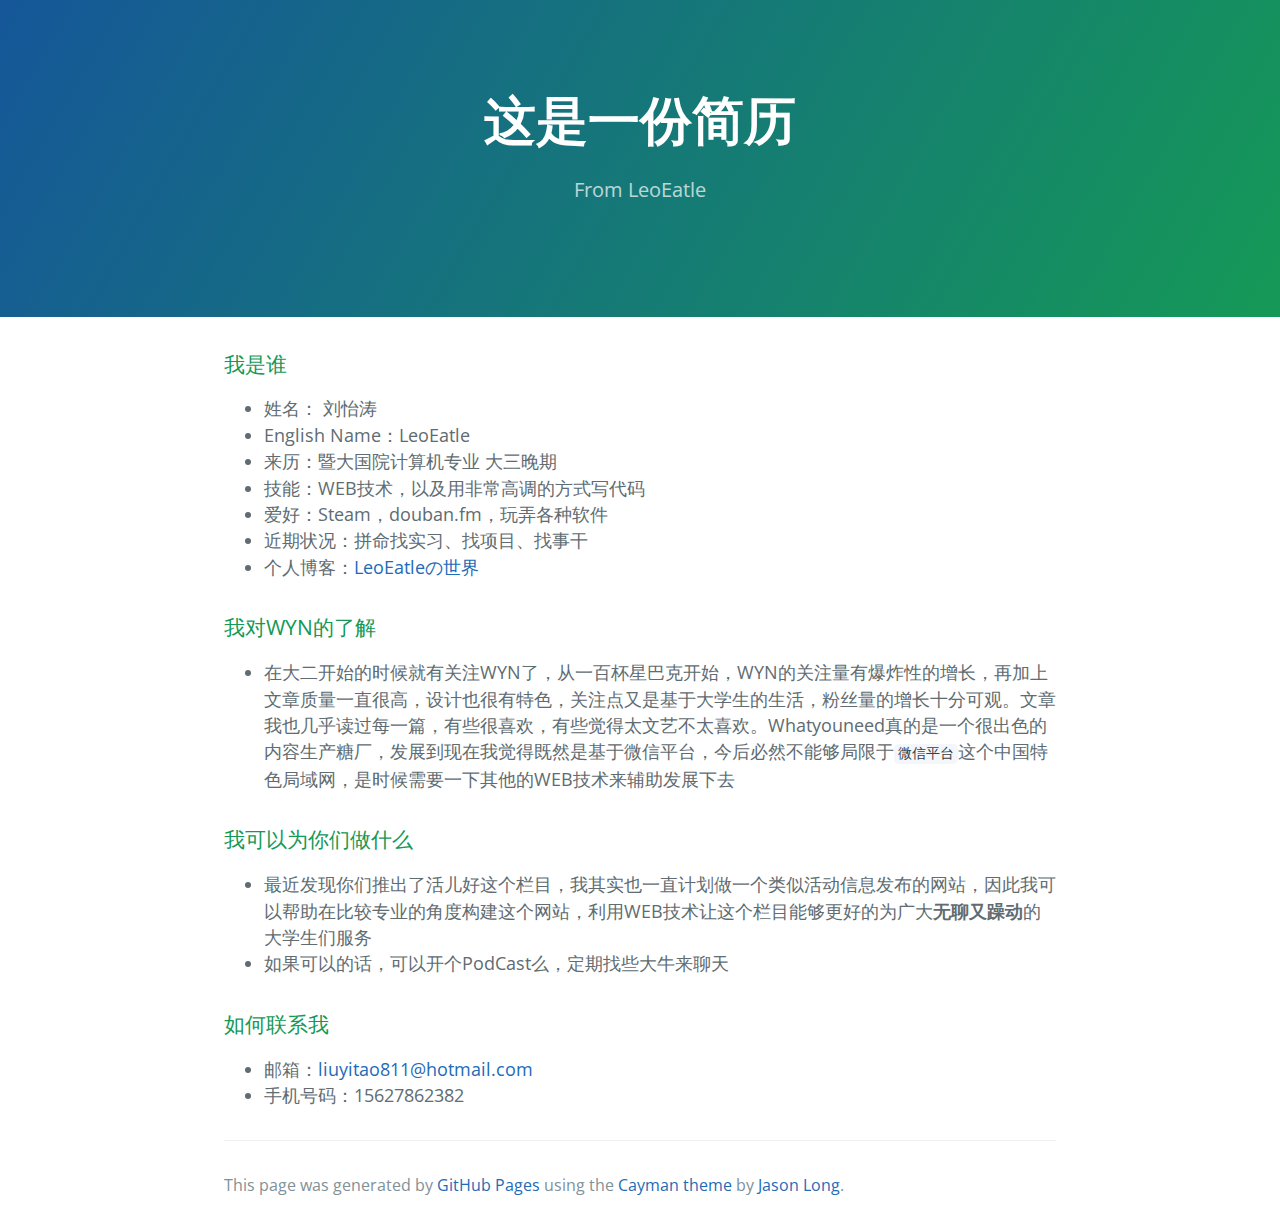
<file: index.html>
<!DOCTYPE html>
<html lang="en-us">
  <head>
    <meta charset="UTF-8">
    <title>这是一份简历 by LeoEatle</title>
    <meta name="viewport" content="width=device-width, initial-scale=1">
    <link rel="stylesheet" type="text/css" href="stylesheets/normalize.css" media="screen">
    <link href='https://fonts.googleapis.com/css?family=Open+Sans:400,700' rel='stylesheet' type='text/css'>
    <link rel="stylesheet" type="text/css" href="stylesheets/stylesheet.css" media="screen">
    <link rel="stylesheet" type="text/css" href="stylesheets/github-light.css" media="screen">
  </head>
  <body>
    <section class="page-header">
      <h1 class="project-name">这是一份简历</h1>
      <h2 class="project-tagline">From LeoEatle</h2>
    </section>

    <section class="main-content">
      <h3>
<a id="我是谁" class="anchor" href="#%E6%88%91%E6%98%AF%E8%B0%81" aria-hidden="true"><span aria-hidden="true" class="octicon octicon-link"></span></a>我是谁</h3>

<ul>
<li>姓名： 刘怡涛</li>
<li>English Name：LeoEatle</li>
<li>来历：暨大国院计算机专业 大三晚期</li>
<li>技能：WEB技术，以及用非常高调的方式写代码</li>
<li>爱好：Steam，douban.fm，玩弄各种软件</li>
<li>近期状况：拼命找实习、找项目、找事干</li>
<li>个人博客：<a href="http://blog.leoeatle.com">LeoEatleの世界</a>
</li>
</ul>

<h3>
<a id="我对wyn的了解" class="anchor" href="#%E6%88%91%E5%AF%B9wyn%E7%9A%84%E4%BA%86%E8%A7%A3" aria-hidden="true"><span aria-hidden="true" class="octicon octicon-link"></span></a>我对WYN的了解</h3>

<ul>
<li>在大二开始的时候就有关注WYN了，从一百杯星巴克开始，WYN的关注量有爆炸性的增长，再加上文章质量一直很高，设计也很有特色，关注点又是基于大学生的生活，粉丝量的增长十分可观。文章我也几乎读过每一篇，有些很喜欢，有些觉得太文艺不太喜欢。Whatyouneed真的是一个很出色的内容生产糖厂，发展到现在我觉得既然是基于微信平台，今后必然不能够局限于<code>微信平台</code>这个中国特色局域网，是时候需要一下其他的WEB技术来辅助发展下去</li>
</ul>

<h3>
<a id="我可以为你们做什么" class="anchor" href="#%E6%88%91%E5%8F%AF%E4%BB%A5%E4%B8%BA%E4%BD%A0%E4%BB%AC%E5%81%9A%E4%BB%80%E4%B9%88" aria-hidden="true"><span aria-hidden="true" class="octicon octicon-link"></span></a>我可以为你们做什么</h3>

<ul>
<li>最近发现你们推出了活儿好这个栏目，我其实也一直计划做一个类似活动信息发布的网站，因此我可以帮助在比较专业的角度构建这个网站，利用WEB技术让这个栏目能够更好的为广大<strong>无聊又躁动</strong>的大学生们服务</li>
<li>如果可以的话，可以开个PodCast么，定期找些大牛来聊天</li>
</ul>

<h3>
<a id="如何联系我" class="anchor" href="#%E5%A6%82%E4%BD%95%E8%81%94%E7%B3%BB%E6%88%91" aria-hidden="true"><span aria-hidden="true" class="octicon octicon-link"></span></a>如何联系我</h3>

<ul>
<li>邮箱：<a href="mailto:liuyitao811@hotmail.com">liuyitao811@hotmail.com</a>
</li>
<li>手机号码：15627862382</li>
</ul>

      <footer class="site-footer">

        <span class="site-footer-credits">This page was generated by <a href="https://pages.github.com">GitHub Pages</a> using the <a href="https://github.com/jasonlong/cayman-theme">Cayman theme</a> by <a href="https://twitter.com/jasonlong">Jason Long</a>.</span>
      </footer>

    </section>

  
  </body>
</html>
</file>
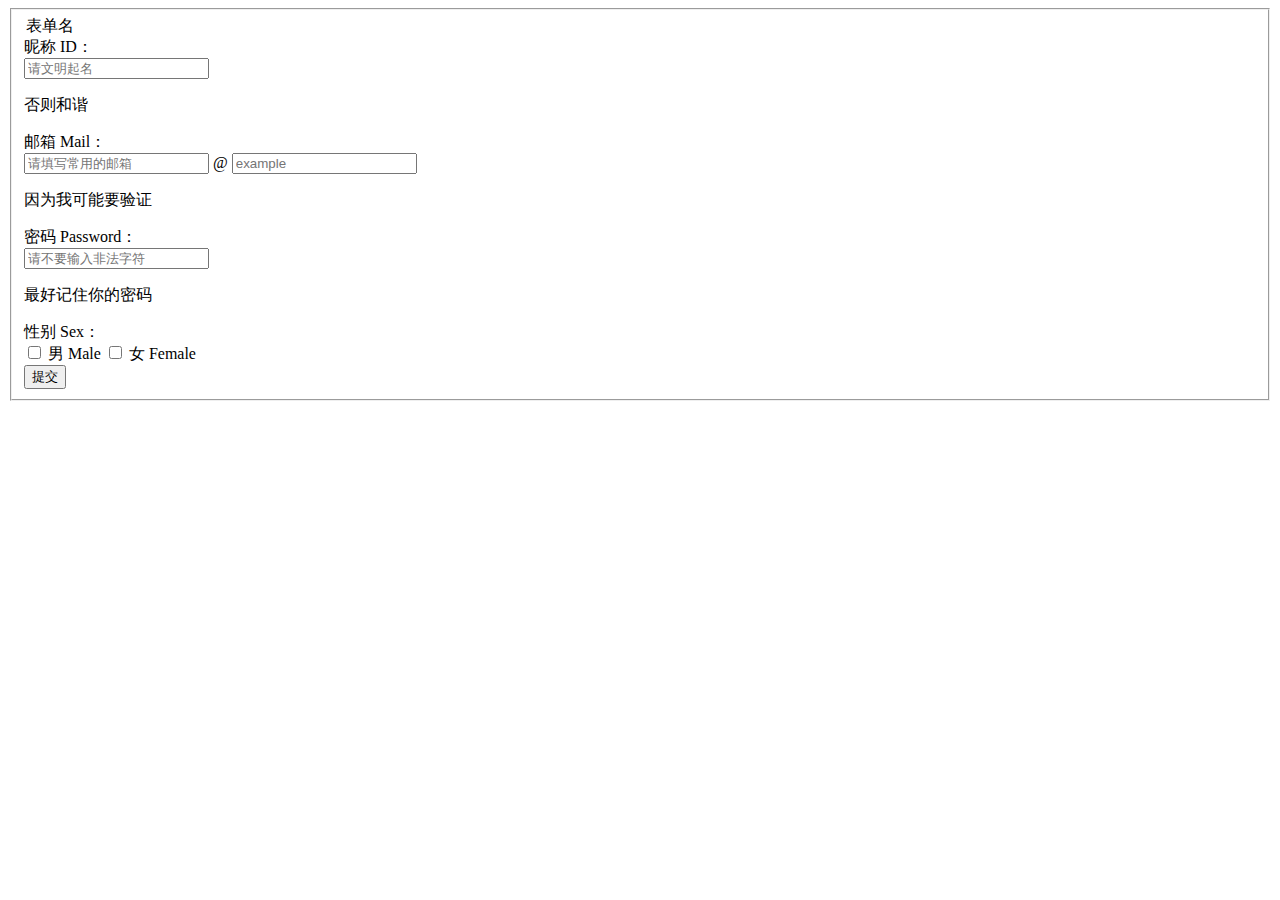
<file: ForForm.html>
<!DOCTYPE html>
<html>
	<head>
		<meta charset="utf-8">
		<title></title>
	</head>
	<body>
		     <form class="form-horizontal">
			    <fieldset>
			      <div id="legend" class="">
			        <legend class="">表单名</legend>
			      </div>
			    <div class="control-group">
			
			          <!-- Text input-->
			          <label class="control-label" for="input01">昵称 ID：</label>
			          <div class="controls">
			            <input type="text" placeholder="请文明起名" class="input-xlarge">
			            <p class="help-block">否则和谐</p>
			          </div>
			        </div><div class="control-group">
			
			          <!-- Prepended text-->
			          <label class="control-label">邮箱 Mail：</label>
			          <div class="controls">
			            <div class="input-prepend">
			              <input class="span2" placeholder="请填写常用的邮箱" id="prependedInput" type="text">
			              <span class="add-on">@</span>
			              <input class="span2" placeholder="example" id="prependedInput" type="text">
			            </div>
			            <p class="help-block">因为我可能要验证</p>
			          </div>
			
			        </div><div class="control-group">
			
			          <!-- Text input-->
			          <label class="control-label" for="input01">密码 Password：</label>
			          <div class="controls">
			            <input type="text" placeholder="请不要输入非法字符" class="input-xlarge">
			            <p class="help-block">最好记住你的密码</p>
			          </div>
			        </div>
			
			    
			
			    
			
			    
			
			    
			
			    <div class="control-group">
			          <label class="control-label">性别 Sex：</label>
			          <div class="controls">
			      <!-- Multiple Checkboxes -->
			      <label class="checkbox">
			        <input type="checkbox" value="男 Male">
			        男 Male
			      </label>
			      <label class="checkbox">
			        <input type="checkbox" value="女 Female">
			        女 Female
			      </label>
			  </div>
			
			        </div>
			
			    <div class="control-group">
			          <label class="control-label"></label>
			
			          <!-- Button -->
			          <div class="controls">
			            <button class="btn btn-success">提交</button>
			          </div>
			        </div>
			
			    </fieldset>
			</form>

	</body>
</html>
</file>
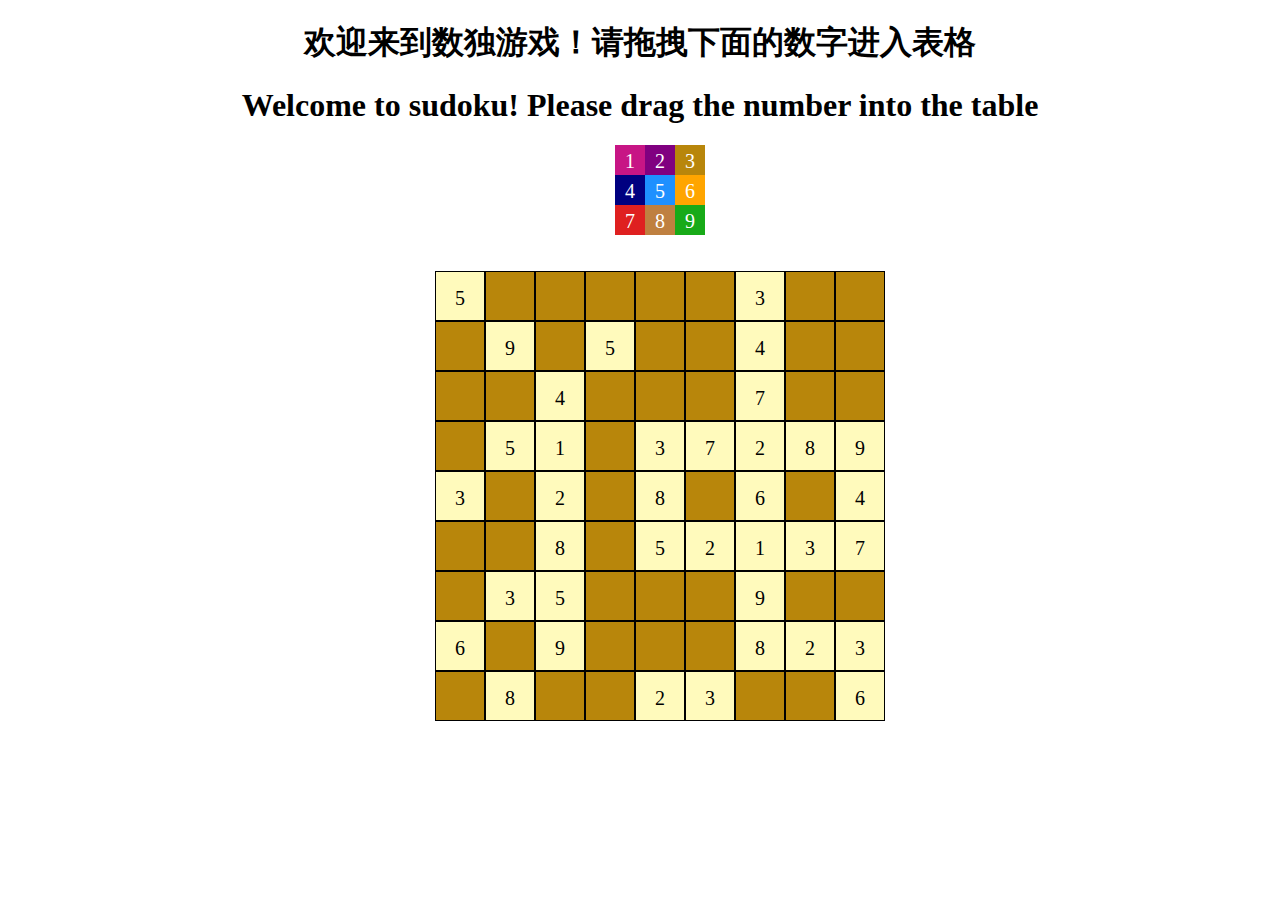
<file: sudoku_game.html>
<!DOCTYPE html PUBLIC "-//W//DTD XHTML 1.0 Transitional//EN" "http://www.w3.org/TR/xhtml1/DTD/xhtml1-transitional.dtd">  
<html xmlns="http://www.w3.org/1999/xhtml">  
<head>  
    <title>sudoku_game</title>  
    <meta charset="utf-8" />
	<meta name="viewport" content="width=device-width,initial-scale=1,minimum-scale=1,maximum-scale=1,user-scalable=no" />

  
    <script src="js/jquery-1.11.3.js" type="text/javascript"></script>  
  
    <script type="text/javascript">  
        $.log = function(msg) {  
            console.log(msg);  
        }  
  
        $(  
       function() {  
           [{ number: 1, bgcolor: "#C71585" }, { number: 2, bgcolor: "#800080" }, { number: 3, bgcolor: "#B8860B" },  
           { number: 4, bgcolor: "rgb(0,0,128)" }, { number: 5, bgcolor: "rgb(30,144,255)" },  
           { number: 6, bgcolor: "rgb(255,165,0)" },  
            { number: 7, bgcolor: "hsl(0,75%,50%)" }, { number: 8, bgcolor: "hsl(30,50%,50%)" },  
            { number: 9, bgcolor: "hsl(120,75%,38%)"}].forEach(  
            function(key, index) {  
                //$.log(key);  
                var li = $("<li>").html(key.number).css("backgroundColor", key.bgcolor).attr("draggable", "true");  
                //$.log(li);  
                li[0].addEventListener("dragstart", function(e) {  
                    e.dataTransfer.effectAllowed = "copyMove";  
                    e.dataTransfer.setData("text/plain", this.innerHTML);  
                    $.log(this.innerHTML);  
                    [ ].forEach.call(document.querySelectorAll("#player .default"),  
                function(item) {  
                    //$.log(item);  
                    item.classList.remove("default");  
                    item.classList.add("ation");  
                });  
                }, false);  
  
                li[0].addEventListener("dragend", function() {  
                    [ ].forEach.call(document.querySelectorAll("#player .ation"),  
                function(item) {  
                    item.classList.remove("ation");  
                    item.classList.add("default");  
                });  
                }, false);  
  
                $("#numberBox").append(li);  
            }  
            );  
       }  
       );  
  
        $(  
       function() {  
           "500000300090500400004000700051037289302080604008052137035000900609000823080023006".split("").forEach(  
           function(item, index) {  
               $.log(item);  
               var li = $("<li>")  
               if (item != "0") {  
                   li.addClass("fix");  
                   li[0].innerHTML = item;  
               }  
               else {  
                   li[0].classList.add("default");  
                   li[0].addEventListener("dragenter",  
                   function(e) {  
                       $.log(e);  
                   }, false);  
  
                   li[0].addEventListener("dragover",  
                   function(e) {  
                       if (e.preventDefault) {  
                           e.preventDefault(); //不要执行与事件关联的默认动作  
                       }  
                       if (e.stopPropagation) {  
                           e.stopPropagation(); //停止事件的传播  
                       }  
                       $.log(e);  
                       return false;  
                   }, false);  
  
                   li[0].addEventListener("dragleave",  
                   function(e) {  
                   }, false);  
  
                   li[0].addEventListener("drop",  
                   function(e) {  
                       if (e.preventDefault) {  
                           e.preventDefault(); //不要执行与事件关联的默认动作  
                       }  
                       if (e.stopPropagation) {  
                           e.stopPropagation(); //停止事件的传播  
                       }  
  
                       var sendData = e.dataTransfer.getData("text/plain");  
                       //获得#player>li矩阵数组  
                       var matrix = Array.prototype.slice.call(document.querySelectorAll("#player>li"));   
                       var currIndex = matrix.indexOf(this); //获得当前元素的位置  
                       var rowIndex = currIndex - currIndex % 9; //行开始的位置  
                       var colIndex = currIndex % 9//列开始的位置  
                       for (var i = rowIndex; i < rowIndex + 9; i++) {  
                           if (i != currIndex && matrix[i].innerHTML == sendData) {  
                               alert("对不起行上有数据重复，请小心哦！亲");  
                               return;  
                           }  
                       }  
                       for (var i = colIndex; i < 81; i = i + 9) {  
                           if (i != currIndex && matrix[i].innerHTML == sendData) {  
                               alert("对不起列上有数据重复，请小心哦！亲");  
                               return;  
                           }  
                       }  
                       this.innerHTML = sendData;  
  
                   }, false);  
               }  
               $("#player").append(li);  
           }  
           );  
       }  
       );  
         
     
     
    </script>  
  
    <style type="text/css">  
        #numberBox > li  
        {  
            width: 30px;  
            height: 25px;  
            text-align: center;  
            font-size: 20px;  
            padding-top: 5px;  
            float: left;  
            color: White;  
        }  
        #player .default  
        {  
            float: left;  
            width: 48px;  
            height: 33px;  
            border: solid 1px rgb(0,0,0);  
            font-size: 20px;  
            padding-top: 15px;  
            text-align: center;  
            background-color: #B8860B;  
        }  
        #player .fix  
        {  
            float: left;  
            width: 48px;  
            height: 33px;  
            border: solid 1px rgb(0,0,0);  
            font-size: 20px;  
            padding-top: 15px;  
            text-align: center;  
            background-color: #FFFABC;  
        }  
        #player .ation  
        {  
            float: left;  
            width: 48px;  
            height: 33px;  
            border: solid 1px rgb(0,0,0);  
            font-size: 20px;  
            padding-top: 15px;  
            text-align: center;  
            background-color: #FFA;  
        }  
        .welcome{
        	text-align: center;
        	
        }
        #numberBox
        {
        	margin: 0 auto;
        }
        #player
        {
        	margin: 0 auto;
        }
    </style>  
</head>  
<body>  
	<h1 class="welcome">欢迎来到数独游戏！请拖拽下面的数字进入表格</h1>
	<h1 class="welcome">Welcome to sudoku! Please drag the number into the table</h1>
    <ol id="numberBox" style="list-style-type: none; width: 90px; height: 90px;">  
    </ol>  
    <br />
    <br />
    <ol id="player" style="list-style-type: none; width: 450px; height: 450px;">  
    </ol>  
</body>  
</html>
</file>
<file: stylesheets/stylesheet.css>
* {
  box-sizing: border-box; }

body {
  padding: 0;
  margin: 0;
  font-family: "Open Sans", "Helvetica Neue", Helvetica, Arial, sans-serif;
  font-size: 16px;
  line-height: 1.5;
  color: #606c71; }

a {
  color: #1e6bb8;
  text-decoration: none; }
  a:hover {
    text-decoration: underline; }

.btn {
  display: inline-block;
  margin-bottom: 1rem;
  color: rgba(255, 255, 255, 0.7);
  background-color: rgba(255, 255, 255, 0.08);
  border-color: rgba(255, 255, 255, 0.2);
  border-style: solid;
  border-width: 1px;
  border-radius: 0.3rem;
  transition: color 0.2s, background-color 0.2s, border-color 0.2s; }
  .btn + .btn {
    margin-left: 1rem; }

.btn:hover {
  color: rgba(255, 255, 255, 0.8);
  text-decoration: none;
  background-color: rgba(255, 255, 255, 0.2);
  border-color: rgba(255, 255, 255, 0.3); }

@media screen and (min-width: 64em) {
  .btn {
    padding: 0.75rem 1rem; } }

@media screen and (min-width: 42em) and (max-width: 64em) {
  .btn {
    padding: 0.6rem 0.9rem;
    font-size: 0.9rem; } }

@media screen and (max-width: 42em) {
  .btn {
    display: block;
    width: 100%;
    padding: 0.75rem;
    font-size: 0.9rem; }
    .btn + .btn {
      margin-top: 1rem;
      margin-left: 0; } }

.page-header {
  color: #fff;
  text-align: center;
  background-color: #159957;
  background-image: linear-gradient(120deg, #155799, #159957); }

@media screen and (min-width: 64em) {
  .page-header {
    padding: 5rem 6rem; } }

@media screen and (min-width: 42em) and (max-width: 64em) {
  .page-header {
    padding: 3rem 4rem; } }

@media screen and (max-width: 42em) {
  .page-header {
    padding: 2rem 1rem; } }

.project-name {
  margin-top: 0;
  margin-bottom: 0.1rem; }

@media screen and (min-width: 64em) {
  .project-name {
    font-size: 3.25rem; } }

@media screen and (min-width: 42em) and (max-width: 64em) {
  .project-name {
    font-size: 2.25rem; } }

@media screen and (max-width: 42em) {
  .project-name {
    font-size: 1.75rem; } }

.project-tagline {
  margin-bottom: 2rem;
  font-weight: normal;
  opacity: 0.7; }

@media screen and (min-width: 64em) {
  .project-tagline {
    font-size: 1.25rem; } }

@media screen and (min-width: 42em) and (max-width: 64em) {
  .project-tagline {
    font-size: 1.15rem; } }

@media screen and (max-width: 42em) {
  .project-tagline {
    font-size: 1rem; } }

.main-content :first-child {
  margin-top: 0; }
.main-content img {
  max-width: 100%; }
.main-content h1, .main-content h2, .main-content h3, .main-content h4, .main-content h5, .main-content h6 {
  margin-top: 2rem;
  margin-bottom: 1rem;
  font-weight: normal;
  color: #159957; }
.main-content p {
  margin-bottom: 1em; }
.main-content code {
  padding: 2px 4px;
  font-family: Consolas, "Liberation Mono", Menlo, Courier, monospace;
  font-size: 0.9rem;
  color: #383e41;
  background-color: #f3f6fa;
  border-radius: 0.3rem; }
.main-content pre {
  padding: 0.8rem;
  margin-top: 0;
  margin-bottom: 1rem;
  font: 1rem Consolas, "Liberation Mono", Menlo, Courier, monospace;
  color: #567482;
  word-wrap: normal;
  background-color: #f3f6fa;
  border: solid 1px #dce6f0;
  border-radius: 0.3rem; }
  .main-content pre > code {
    padding: 0;
    margin: 0;
    font-size: 0.9rem;
    color: #567482;
    word-break: normal;
    white-space: pre;
    background: transparent;
    border: 0; }
.main-content .highlight {
  margin-bottom: 1rem; }
  .main-content .highlight pre {
    margin-bottom: 0;
    word-break: normal; }
.main-content .highlight pre, .main-content pre {
  padding: 0.8rem;
  overflow: auto;
  font-size: 0.9rem;
  line-height: 1.45;
  border-radius: 0.3rem; }
.main-content pre code, .main-content pre tt {
  display: inline;
  max-width: initial;
  padding: 0;
  margin: 0;
  overflow: initial;
  line-height: inherit;
  word-wrap: normal;
  background-color: transparent;
  border: 0; }
  .main-content pre code:before, .main-content pre code:after, .main-content pre tt:before, .main-content pre tt:after {
    content: normal; }
.main-content ul, .main-content ol {
  margin-top: 0; }
.main-content blockquote {
  padding: 0 1rem;
  margin-left: 0;
  color: #819198;
  border-left: 0.3rem solid #dce6f0; }
  .main-content blockquote > :first-child {
    margin-top: 0; }
  .main-content blockquote > :last-child {
    margin-bottom: 0; }
.main-content table {
  display: block;
  width: 100%;
  overflow: auto;
  word-break: normal;
  word-break: keep-all; }
  .main-content table th {
    font-weight: bold; }
  .main-content table th, .main-content table td {
    padding: 0.5rem 1rem;
    border: 1px solid #e9ebec; }
.main-content dl {
  padding: 0; }
  .main-content dl dt {
    padding: 0;
    margin-top: 1rem;
    font-size: 1rem;
    font-weight: bold; }
  .main-content dl dd {
    padding: 0;
    margin-bottom: 1rem; }
.main-content hr {
  height: 2px;
  padding: 0;
  margin: 1rem 0;
  background-color: #eff0f1;
  border: 0; }

@media screen and (min-width: 64em) {
  .main-content {
    max-width: 64rem;
    padding: 2rem 6rem;
    margin: 0 auto;
    font-size: 1.1rem; } }

@media screen and (min-width: 42em) and (max-width: 64em) {
  .main-content {
    padding: 2rem 4rem;
    font-size: 1.1rem; } }

@media screen and (max-width: 42em) {
  .main-content {
    padding: 2rem 1rem;
    font-size: 1rem; } }

.site-footer {
  padding-top: 2rem;
  margin-top: 2rem;
  border-top: solid 1px #eff0f1; }

.site-footer-owner {
  display: block;
  font-weight: bold; }

.site-footer-credits {
  color: #819198; }

@media screen and (min-width: 64em) {
  .site-footer {
    font-size: 1rem; } }

@media screen and (min-width: 42em) and (max-width: 64em) {
  .site-footer {
    font-size: 1rem; } }

@media screen and (max-width: 42em) {
  .site-footer {
    font-size: 0.9rem; } }
</file>
<file: stylesheets/github-light.css>
/*
The MIT License (MIT)

Copyright (c) 2015 GitHub, Inc.

Permission is hereby granted, free of charge, to any person obtaining a copy
of this software and associated documentation files (the "Software"), to deal
in the Software without restriction, including without limitation the rights
to use, copy, modify, merge, publish, distribute, sublicense, and/or sell
copies of the Software, and to permit persons to whom the Software is
furnished to do so, subject to the following conditions:

The above copyright notice and this permission notice shall be included in all
copies or substantial portions of the Software.

THE SOFTWARE IS PROVIDED "AS IS", WITHOUT WARRANTY OF ANY KIND, EXPRESS OR
IMPLIED, INCLUDING BUT NOT LIMITED TO THE WARRANTIES OF MERCHANTABILITY,
FITNESS FOR A PARTICULAR PURPOSE AND NONINFRINGEMENT. IN NO EVENT SHALL THE
AUTHORS OR COPYRIGHT HOLDERS BE LIABLE FOR ANY CLAIM, DAMAGES OR OTHER
LIABILITY, WHETHER IN AN ACTION OF CONTRACT, TORT OR OTHERWISE, ARISING FROM,
OUT OF OR IN CONNECTION WITH THE SOFTWARE OR THE USE OR OTHER DEALINGS IN THE
SOFTWARE.

*/

.pl-c /* comment */ {
  color: #969896;
}

.pl-c1      /* constant, markup.raw, meta.diff.header, meta.module-reference, meta.property-name, support, support.constant, support.variable, variable.other.constant */,
.pl-s .pl-v /* string variable */ {
  color: #0086b3;
}

.pl-e  /* entity */,
.pl-en /* entity.name */ {
  color: #795da3;
}

.pl-s .pl-s1 /* string source */,
.pl-smi      /* storage.modifier.import, storage.modifier.package, storage.type.java, variable.other, variable.parameter.function */ {
  color: #333;
}

.pl-ent /* entity.name.tag */ {
  color: #63a35c;
}

.pl-k /* keyword, storage, storage.type */ {
  color: #a71d5d;
}

.pl-pds              /* punctuation.definition.string, string.regexp.character-class */,
.pl-s                /* string */,
.pl-s .pl-pse .pl-s1 /* string punctuation.section.embedded source */,
.pl-sr               /* string.regexp */,
.pl-sr .pl-cce       /* string.regexp constant.character.escape */,
.pl-sr .pl-sra       /* string.regexp string.regexp.arbitrary-repitition */,
.pl-sr .pl-sre       /* string.regexp source.ruby.embedded */ {
  color: #183691;
}

.pl-v /* variable */ {
  color: #ed6a43;
}

.pl-id /* invalid.deprecated */ {
  color: #b52a1d;
}

.pl-ii /* invalid.illegal */ {
  background-color: #b52a1d;
  color: #f8f8f8;
}

.pl-sr .pl-cce /* string.regexp constant.character.escape */ {
  color: #63a35c;
  font-weight: bold;
}

.pl-ml /* markup.list */ {
  color: #693a17;
}

.pl-mh        /* markup.heading */,
.pl-mh .pl-en /* markup.heading entity.name */,
.pl-ms        /* meta.separator */ {
  color: #1d3e81;
  font-weight: bold;
}

.pl-mq /* markup.quote */ {
  color: #008080;
}

.pl-mi /* markup.italic */ {
  color: #333;
  font-style: italic;
}

.pl-mb /* markup.bold */ {
  color: #333;
  font-weight: bold;
}

.pl-md /* markup.deleted, meta.diff.header.from-file */ {
  background-color: #ffecec;
  color: #bd2c00;
}

.pl-mi1 /* markup.inserted, meta.diff.header.to-file */ {
  background-color: #eaffea;
  color: #55a532;
}

.pl-mdr /* meta.diff.range */ {
  color: #795da3;
  font-weight: bold;
}

.pl-mo /* meta.output */ {
  color: #1d3e81;
}
</file>
